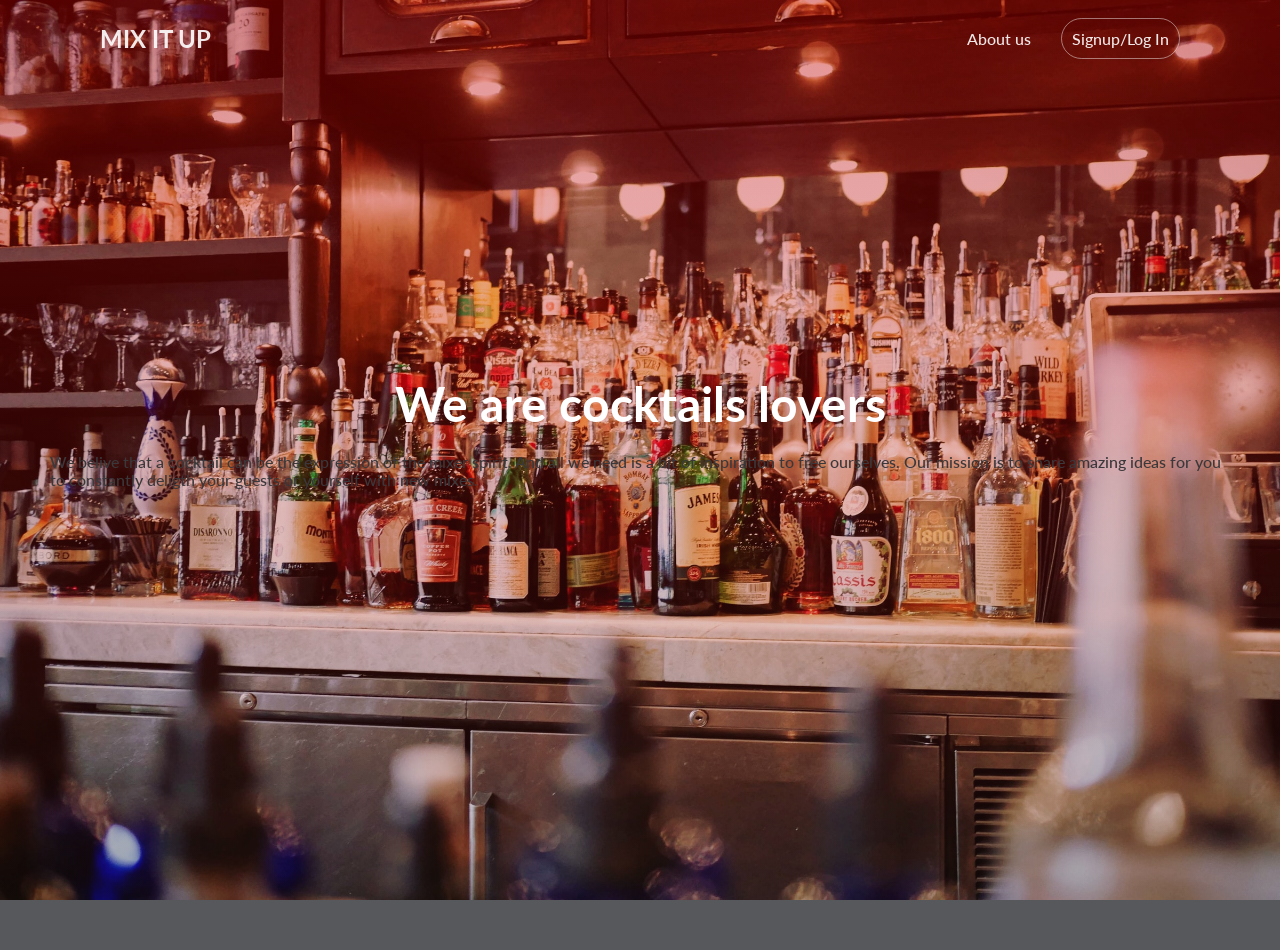
<file: about-us.html>
<!DOCTYPE html>

<html>
    <head>
        <meta charset="utf-8">
        <meta http-equiv="X-UA-Compatible" content="IE=edge">
        <title></title>
        <meta name="description" content="">
        <meta name="viewport" content="width=device-width, initial-scale=1">
        <link rel="stylesheet" href="./css/aboutusstyle.css">
        <script src="./src/main.js"></script>
    </head>
    <div class="container">

      <header>
        <h2><a href="./index.html"><i class="Home"></i> MIX IT UP</a></h2>
        <nav>
          <ul>
            <li>
              <a href="./about-us.html" title="About us">About us</a>
            </li>
            <li>
              <a class="btn" href="./login-signup.html" title="Register / Log In">Signup/Log In</a>
            </li>
          </ul>
        </nav>
      </header>
    
      <div class="cover">
        <h1>We are cocktails lovers</h1>
          <P>We belive that a cocktail can be the expression of the mixer spirit.
             And all we need is a bit of inspiration to free ourselves.
             Our mission is to share amazing ideas for you to constantly deligth your guests or yourself with new mixes.
          </P>
      </div>
    
    </div>
  
</div>
<footer>

</footer>


</main>


 
  <script src="" async defer></script>
</body>
</html>
</file>
<file: css/aboutusstyle.css>
/* ABOUT US SECTION */
@import url('https://fonts.googleapis.com/css?family=Lato:400,700');

*, *:before, *:after {
  -webkit-box-sizing: inherit;
  -moz-box-sizing: inherit;
  box-sizing: inherit;
}

::-webkit-input-placeholder {
  color: #56585b;
}

::-moz-placeholder {
  color: #56585b;
}

:-moz-placeholder {
  color: #56585b;
}

html {
  -webkit-box-sizing: border-box;
  -moz-box-sizing: border-box;
  box-sizing: border-box;
}

body {
  font: 500 16px/18px 'Lato','Open Sans',sans-serif;
  margin: 0;
  background:linear-gradient(
	  rgba(255, 0, 0, 0.336), 
	  rgba(48, 42, 42, 0.205)),
    url(../img/eaters-collective-rS2OpgFbeMk-unsplash.jpg) no-repeat center;
  -webkit-background-size: cover;
  -moz-background-size: cover;
  background-size: cover;
  color:#3b383b;
  overflow: hidden;
}

ul, nav{
  list-style: none;
  padding: 0;
}

a {
  color: #fff;
  text-decoration: none;
  cursor: pointer;
  opacity: 0.9;
}

a:hover {
  opacity: 1;
}

h1 {
  font-size: 3rem;
  font-weight: 700;
  color: #fff;
  margin: 0 0 1.5rem;
}

i {
  font-size: 1.3rem;
}

header {
  position: absolute;
  top: 0;
  left: 0;
  z-index: 10;
  width: 100%;
  display: flex;
  justify-content: space-between;
  align-items: center;
  color: #fff;
  padding: 10px 100px 0;
}

header nav ul {
  display: flex;
}

header nav li{
  margin: 0 15px;
}

header nav li:first-child{
  margin-left: 0; 
}

header nav li:last-child{
  margin-right: 0;  
}

a.btn {
  color: #fff;
  padding: 10px;
  border: 1px solid rgba(255,255,255,0.5);
  border-radius:25px;
  -webkit-transition: all 0.2s;
  -moz-transition: all 0.2s;
  transition: all 0.2s;
}

a.btn:hover {
  background: #d7385080;
  border: 1px solid #d7385080;
  color: #fff;
}

.cover  {
  height: 100vh;
  width: 100%;
  background: -webkit-gradient(linear, left top, left bottom, from(rgba(0,0,0,0.05)), to(rgba(0,0,0,0)));
  background: -webkit-linear-gradient(top, rgba(0,0,0,0.05) 0%, rgba(0,0,0,0) 100%);
  background: linear-gradient(to bottom, rgba(0,0,0,0.05) 0%, rgba(0,0,0,0) 100%);
  padding: 20px 50px;
  display: -webkit-box;
  display: flex;
  -webkit-box-orient: vertical;
  -webkit-box-direction: normal;
  flex-direction: column;
  -webkit-box-pack: center;
  justify-content: center;
  -webkit-box-align: center;
  align-items: center;
}
/*caja ingrediente favorito*/
.flex-form {
  display: -webkit-box;
  display: flex;
  z-index: 10;
  position: relative;
  width: 500px;
  box-shadow: 4px 8px 16px rgba(0, 0, 0, 0.3);
  border-radius:35px;
}

.flex-form > * {
  border: 0;
  padding: 0 0 0 10px;
  line-height: 50px;
  font-size: 1rem;
  border-radius: 0;
  outline: 0;
  -webkit-appearance: none;
}

input[type="search"] {
  flex-basis: 500px;
}

#madeby {
  position: absolute;
  bottom: 0;
  right: 0;
  padding: 25px 100px;
  color: #fff;
}

@media all and (max-width:800px) {
  body {
    font-size: 0.9rem;
  }

  .flex-form {
    width: 100%;
  }

  input[type="search"] {
    flex-basis: 100%;
  }

  .flex-form > * {
    font-size: 0.9rem;
  }

  header {
    -webkit-box-orient: vertical;
    -webkit-box-direction: normal;
    flex-direction: column;
    padding: 10px !important;
  }

  header h2 {
    margin-bottom: 15px;
  }

  h1 {
    font-size: 2rem;
  }

  .cover {
    padding: 20px;
  }

  #madeby {
    padding: 30px 20px;
  }
}

@media all and (max-width:360px) {
  header nav li{
    margin: 0 10px;
  }

  .flex-form {
    display: -webkit-box;
    display: flex;
    -webkit-box-orient: vertical;
    -webkit-box-direction: normal;
    flex-direction: column;
  }

  input[type="search"] {
    flex-basis: 0;
  }

  label {
    display: none;
  }
}

.content{
    flex: 4;
}

footer {
    display: flex;
    min-height: 50px;
    background-color:#56585b;
}

footer p {
    padding: 0 0 0 30px;
    color:#98A4CE;
}

@media(max-width:660px) {
    aside {
        display:none;
        overflow: auto;
        z-index: 1;
        width: 100%;
    
    
    }
    .aside-logo{
        display:none;
    }

    #aside-logo-mb{
        display: block;
    }

    header{background-color:#c8c8c8;}

    .top-nav_left {
        display:flex;
        flex: 1;
        flex-direction: row;
        color: white;
        padding: 0 0 0 20px;
    }

    .top-nav_right-sm {
        display: flex;
    }
    .top-nav_right {
        display: none;
    }
}

@media (min-width: 660px) {
    aside {
        display: inline !important;
    }
  }
</file>
